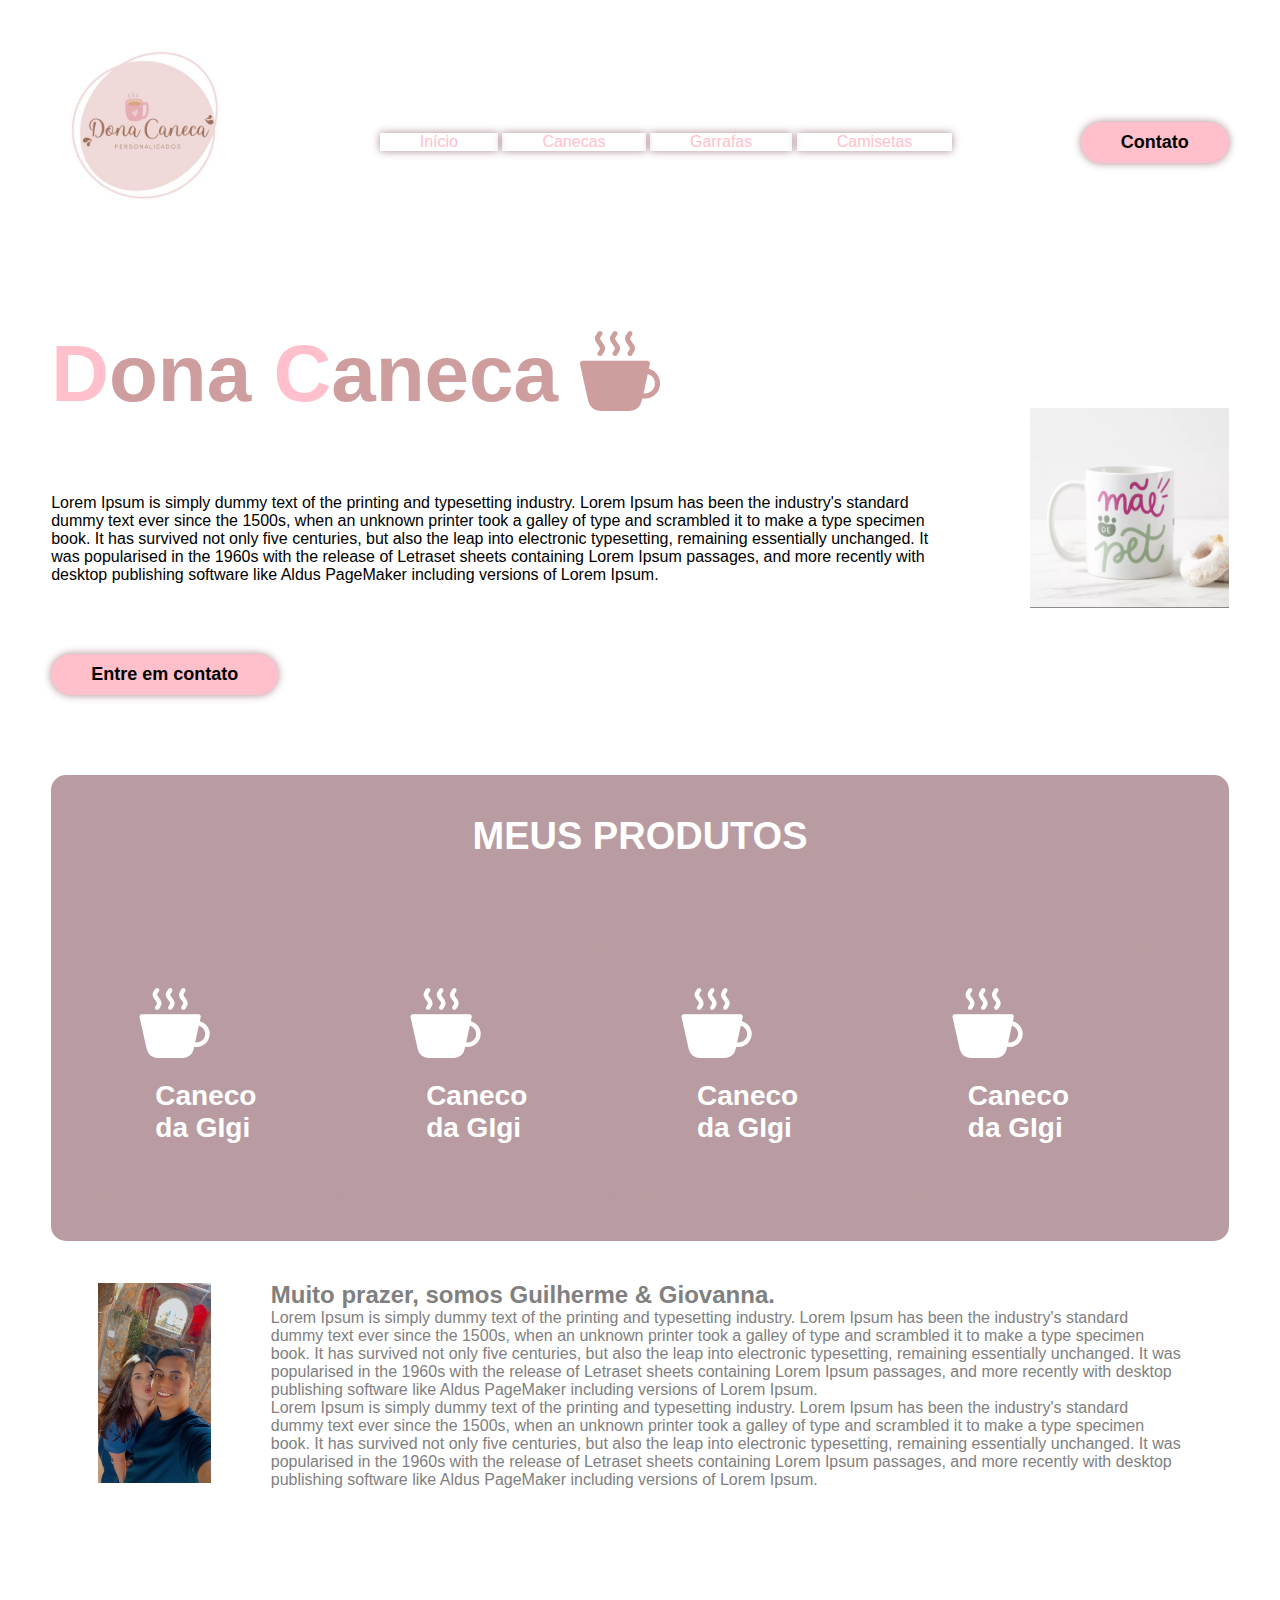
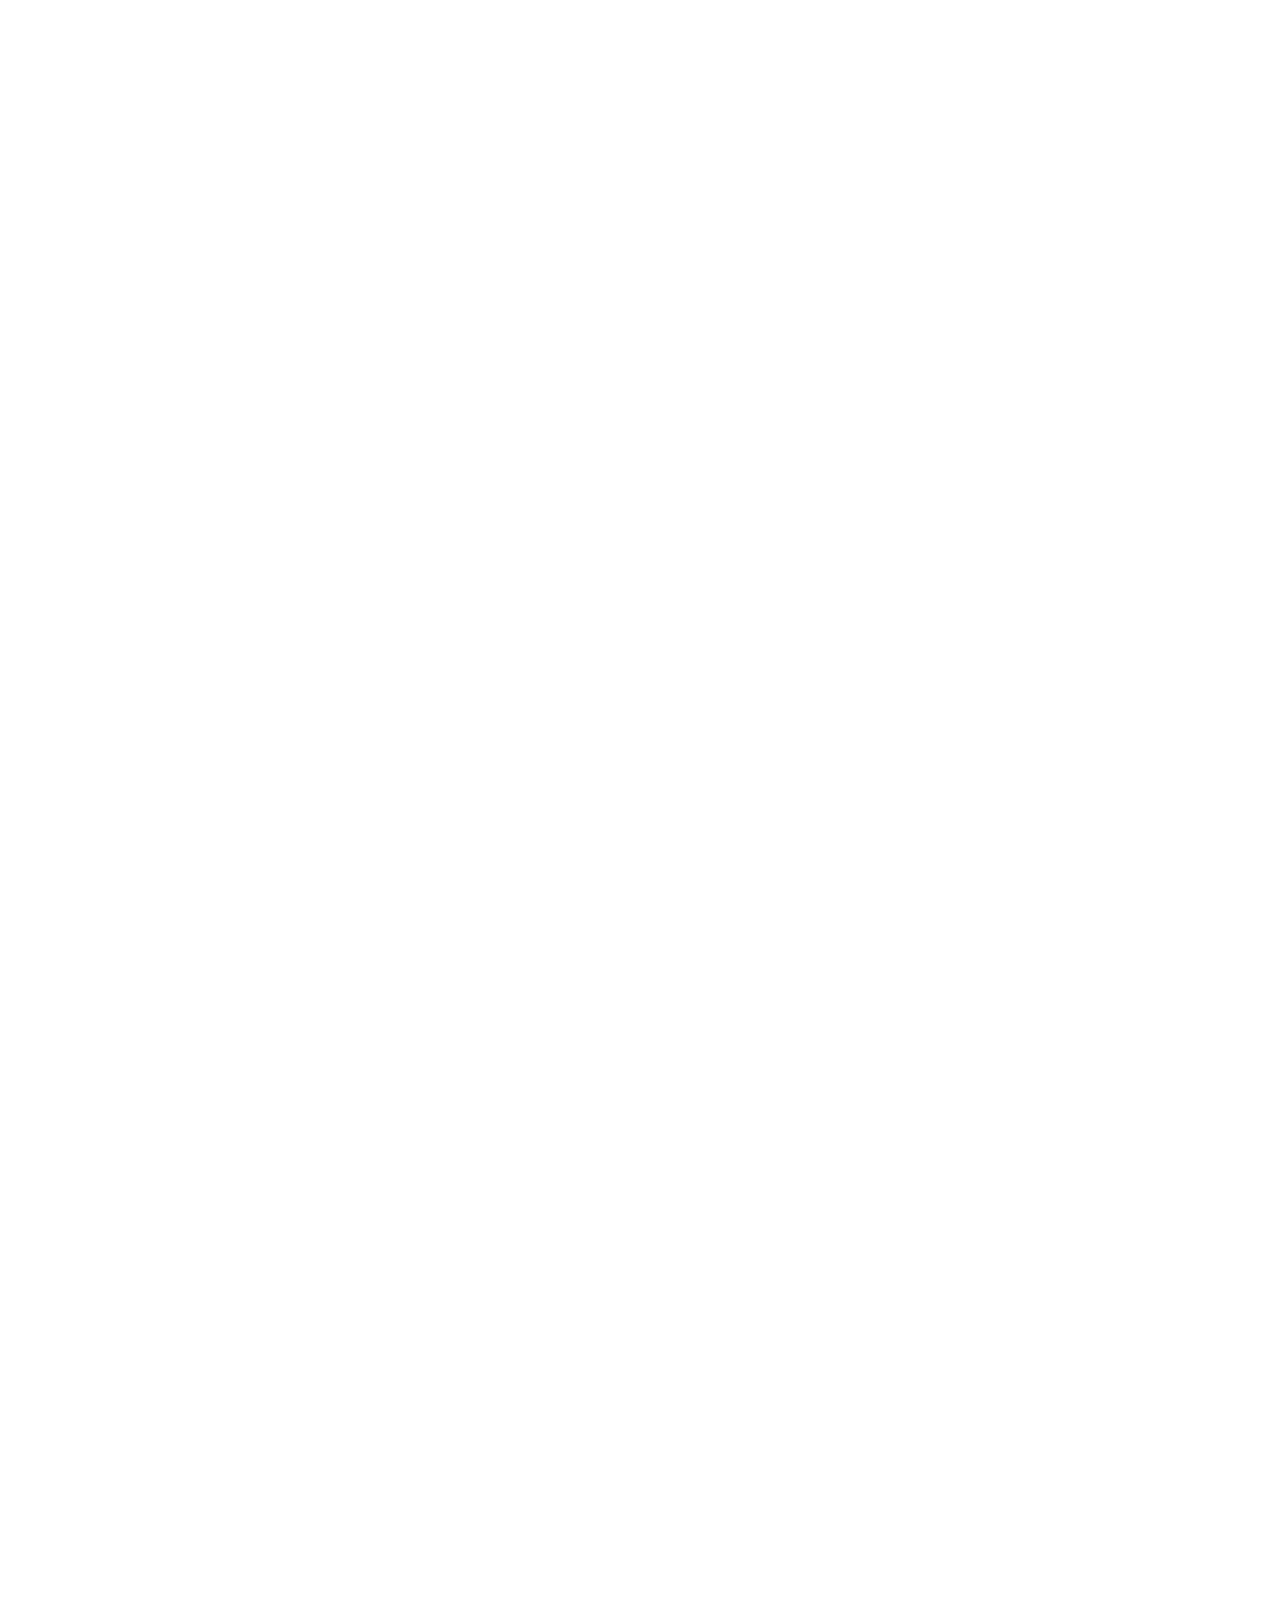
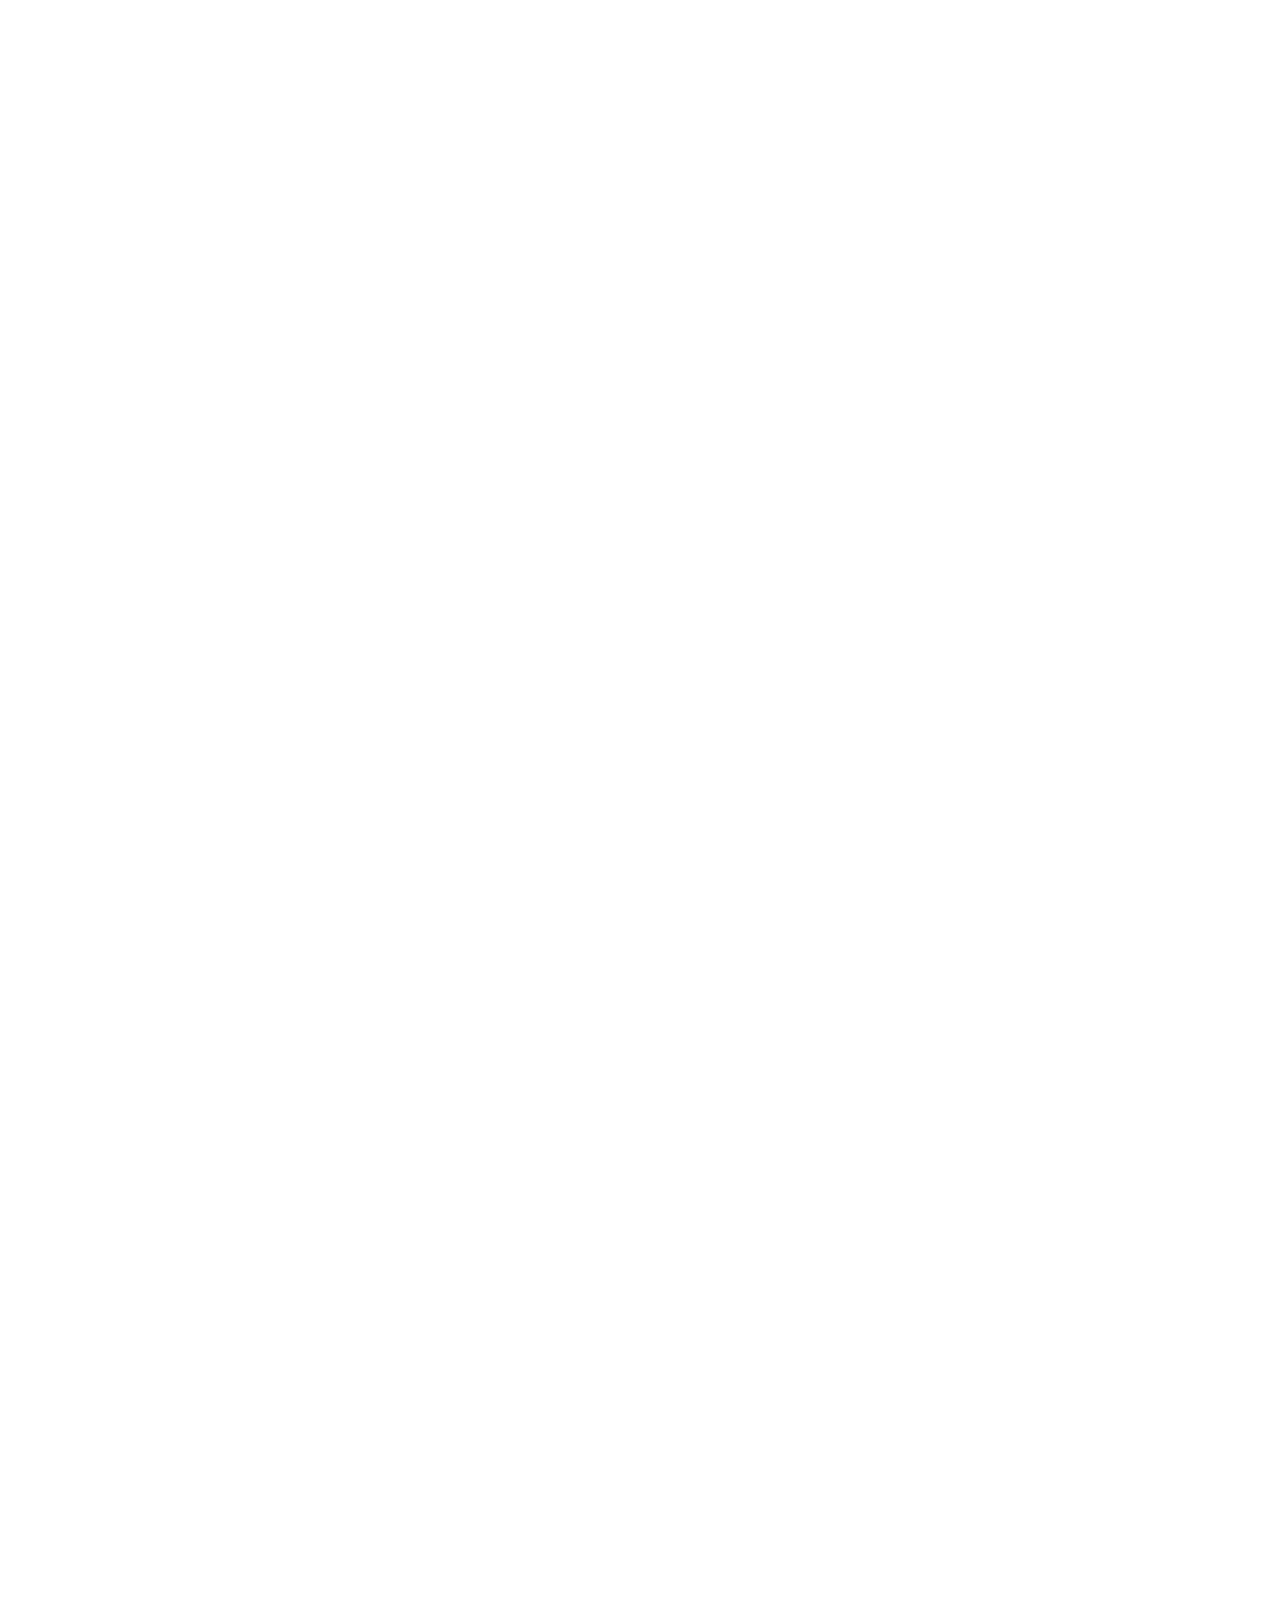
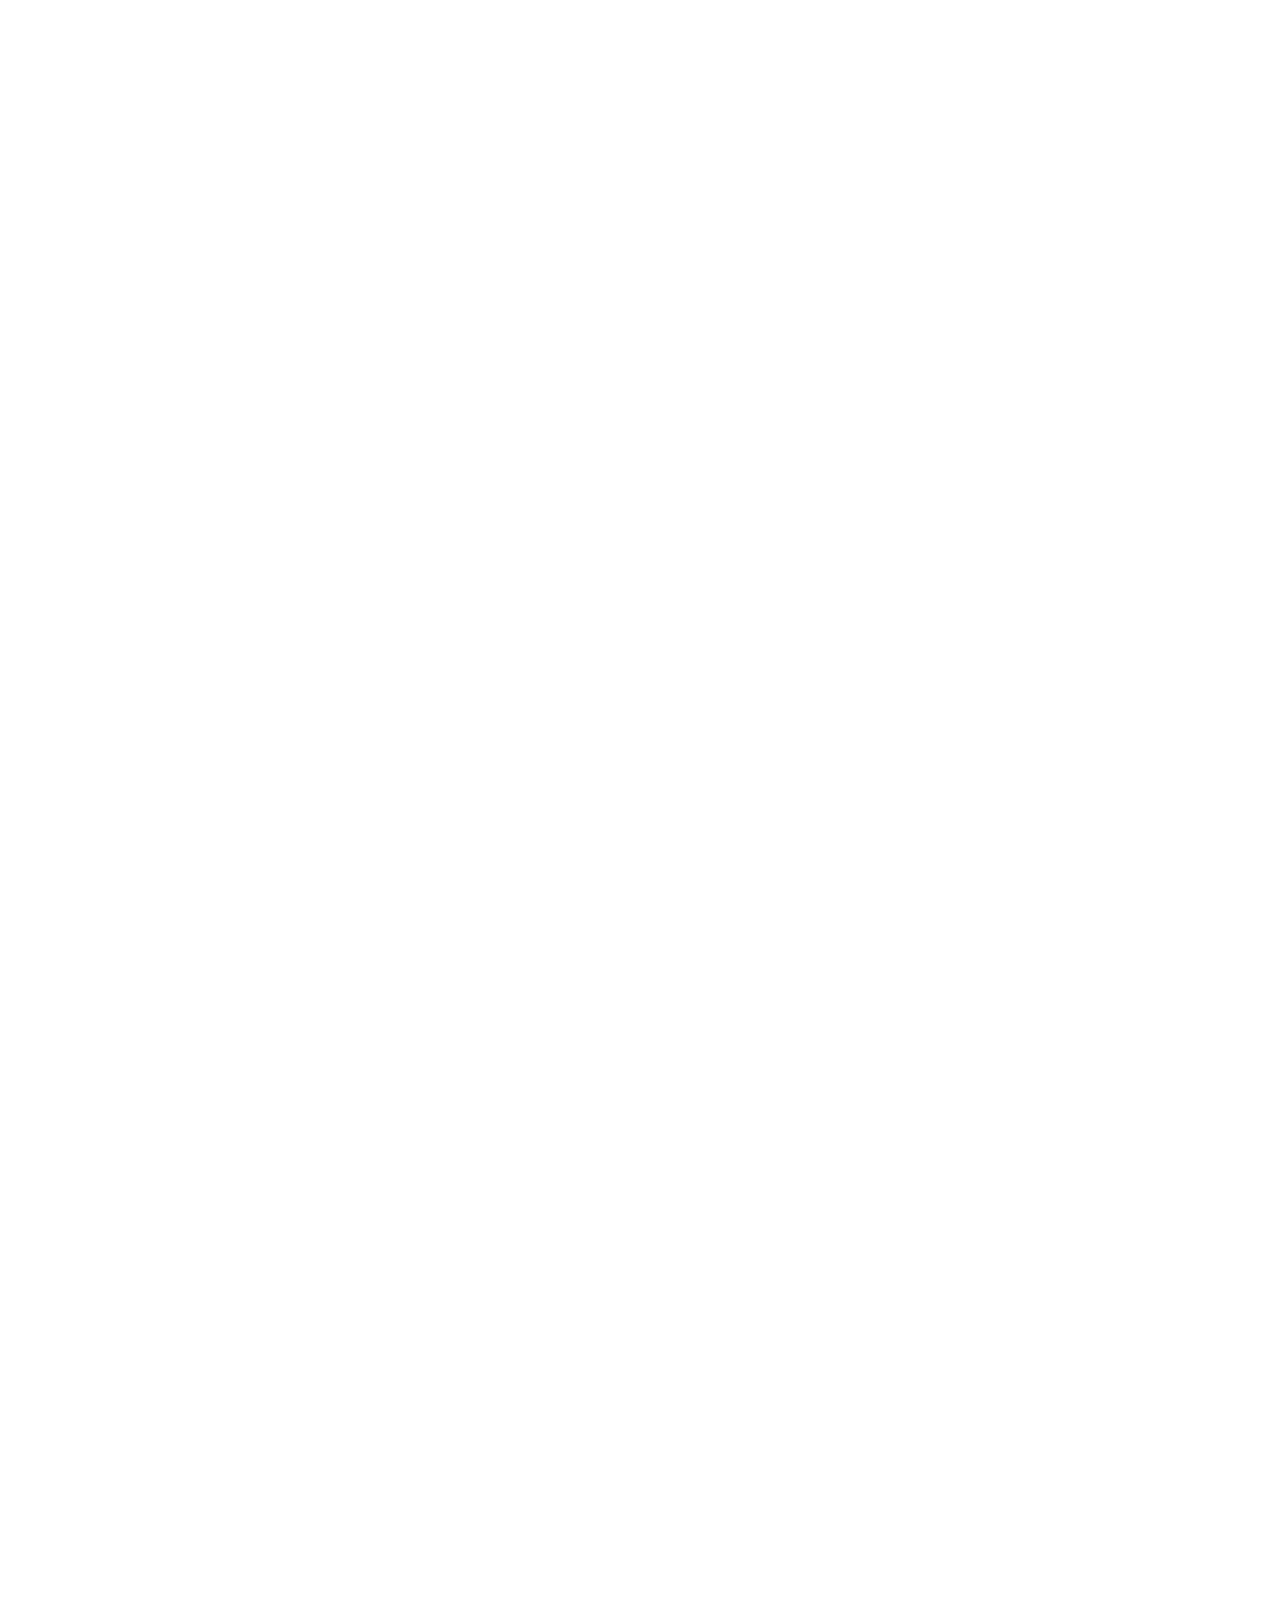
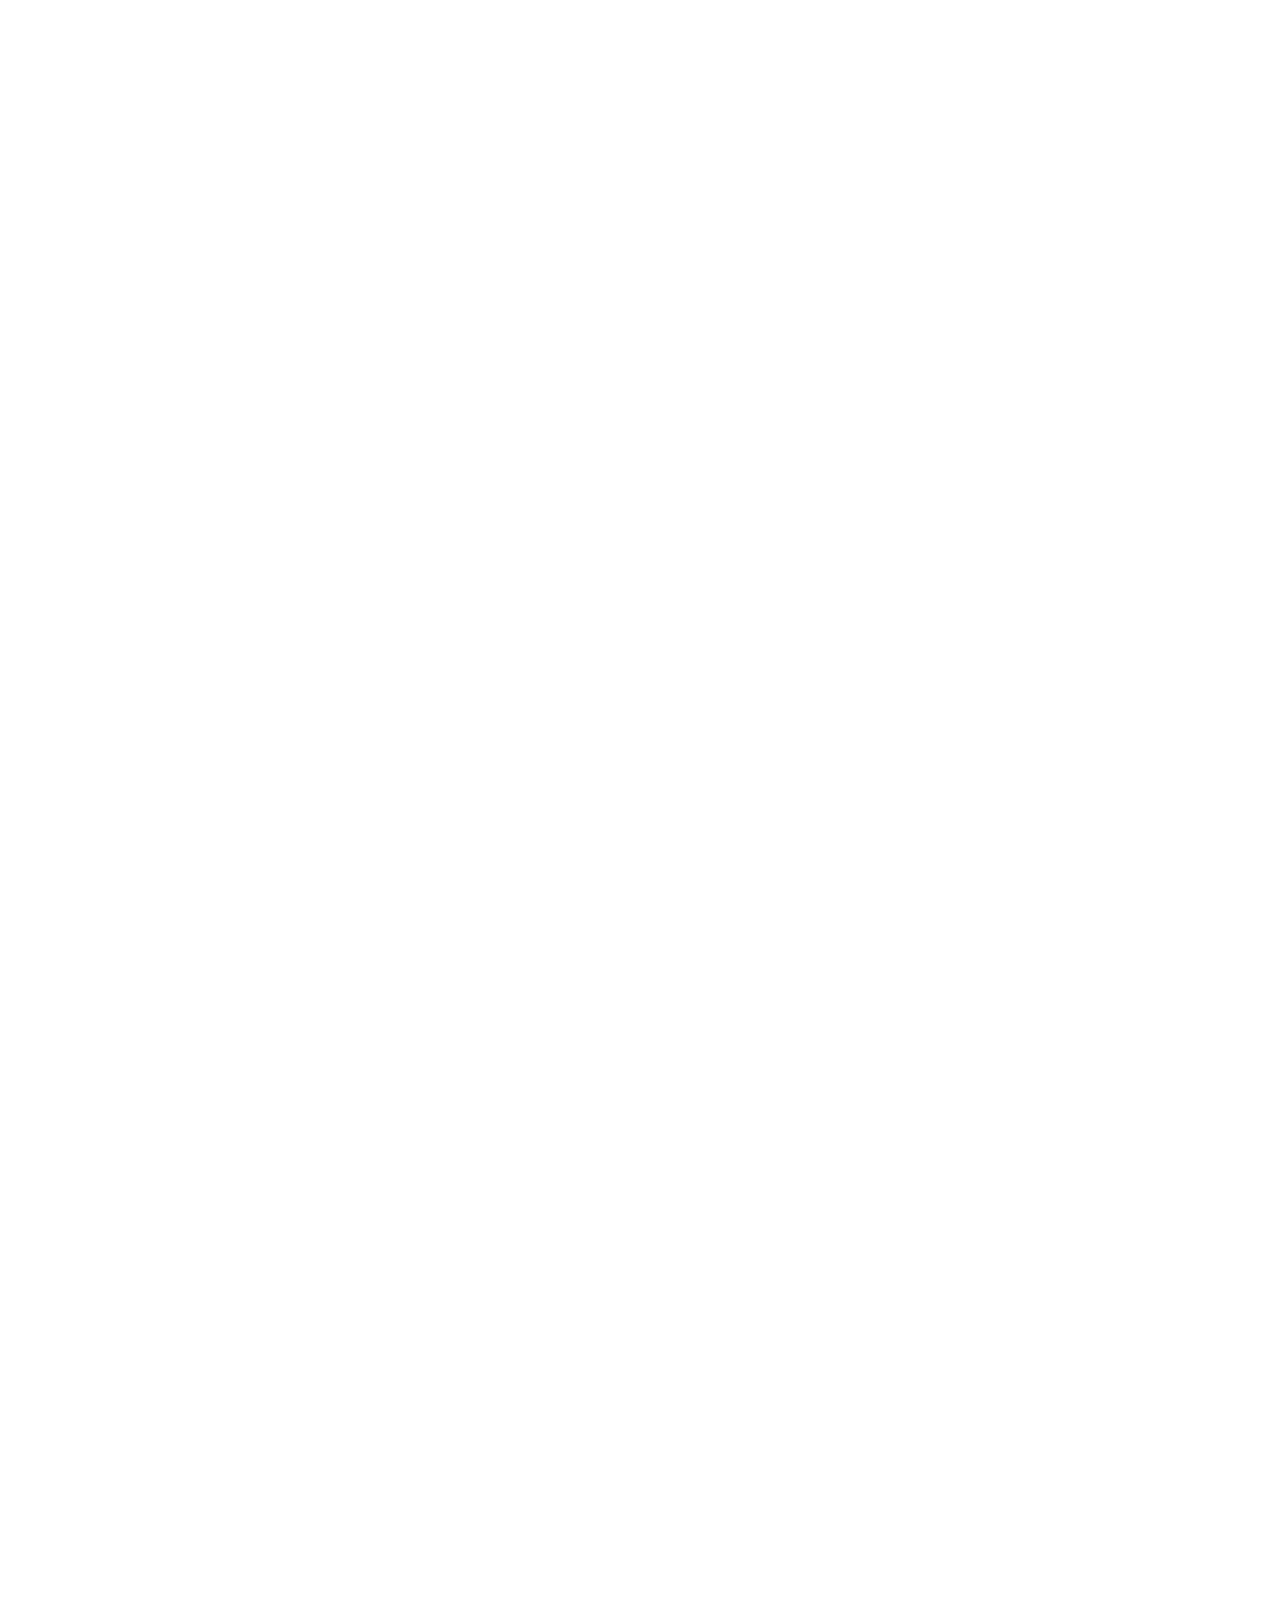
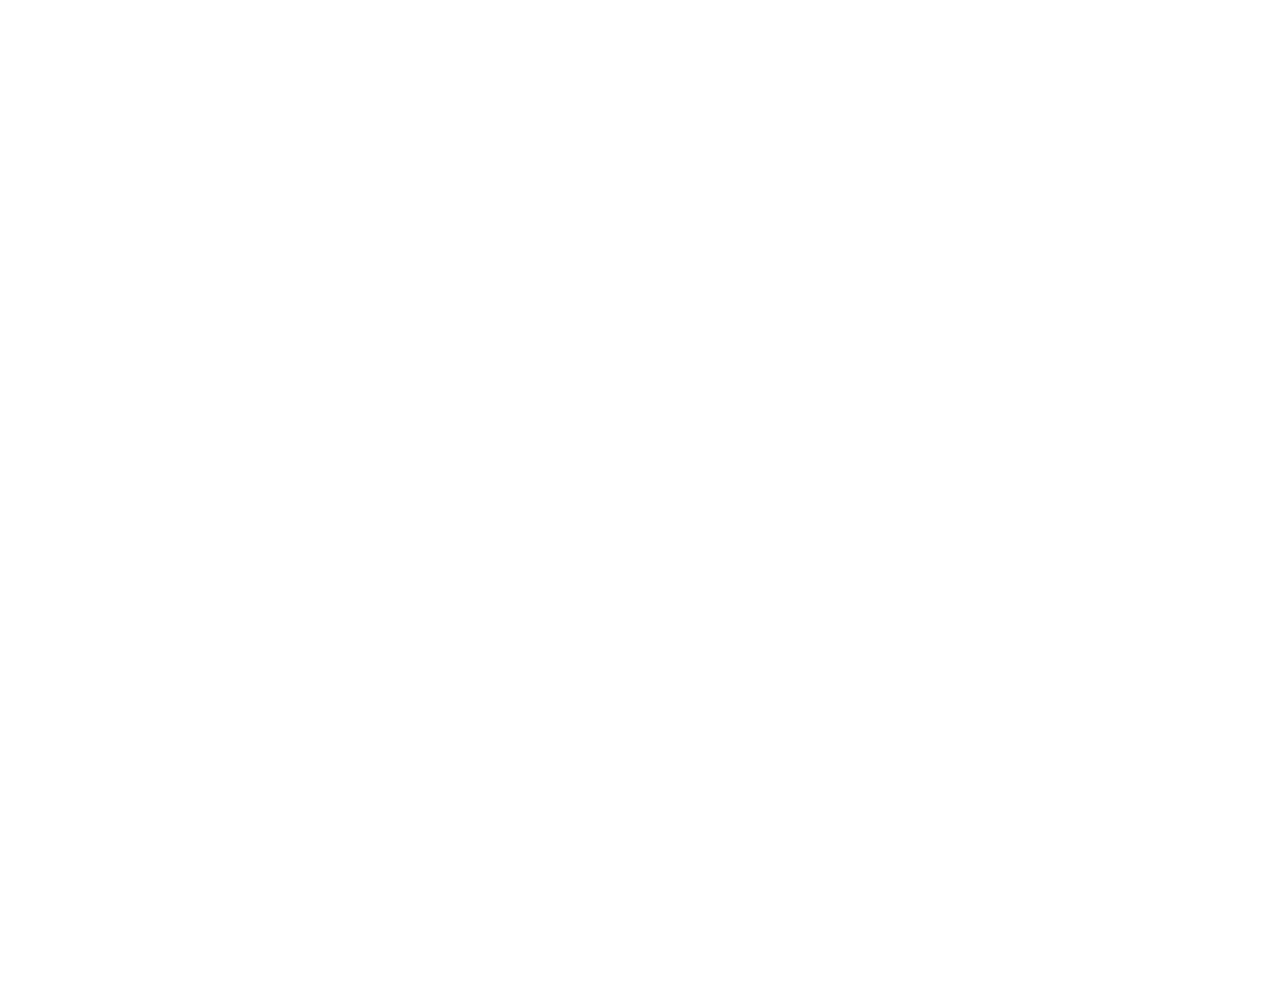
<file: DonaCaneca/index.html>
<!DOCTYPE html>
<html lang="pt-br">
<head>
    <meta charset="UTF-8">
    <meta name="viewport" content="width=device-width, initial-scale=1.0">
    <!--GOOGLE FONTES-->
    <link rel="preconnect" href="https://fonts.googleapis.com">
    <link rel="preconnect" href="https://fonts.gstatic.com" crossorigin>
    <link rel="shortcut icon" type="imagex/png" href="./IMG/caneca-de-cafe.ico">
    <!-- FIM GOOGLE FONTES-->
    <!--BOOTSTRAP ICONS-->
    <link rel="stylesheet" href="https://cdn.jsdelivr.net/npm/bootstrap-icons@1.11.2/font/bootstrap-icons.min.css">
    <!--FIM BOOTSTRAP ICONS-->
    <link rel="stylesheet" href="CSS/main.css">
    <title> Dona Caneca || Ecommerce </title>
    <link rel="icon" type="" href="" />
</head>
<body>

    <header>
          <!-- inicio da interface-->
         <div class="interface">
            <div class="logo">
                <a href="#">
                    <img src="IMG/logorosa.jpg" alt="">
                </a>
            </div><!--logo-->

            <nav class="menu-desktop">
                <ul>
                  <li><a href="#"></a>Início</li>
                  <li><a href="#"></a>Canecas</li>
                  <li><a href="#"></a>Garrafas</li>
                  <li><a href="#"></a>Camisetas</li>
                </ul>
            </nav>
        <div class="btn-contato">
              <a href="#"><button>Contato</button></a>
        </div>

        </div> <!-- fim da interfacce -->
    </header>
    <main>
        <section class="topo-do-site">
            <div class="interface">
                <div class="flex">
                    <div class="txt-topo-site">
                        <h1><span>D</span>ona <span>C</span>aneca</span> <i class="bi bi-cup-hot-fill"></i></h1> 
                        <p>Lorem Ipsum is simply dummy text of the printing and typesetting industry.
                        Lorem Ipsum has been the industry's standard dummy text ever since the 1500s, 
                        when an unknown printer took a galley of type and scrambled it to make a type
                        specimen book. It has survived not only five centuries, but also the leap into
                        electronic typesetting, remaining essentially unchanged. It was popularised
                        in the 1960s with the release of Letraset sheets containing Lorem Ipsum passages,
                        and more recently with desktop publishing software like Aldus PageMaker including
                        versions of Lorem Ipsum.</p>

                         <div class="btn-contato">
                            <a href="#">
                                <button>Entre em contato</button>
                            </a>
                         </div>

                    </div><!--txt-topo-site-->

                    <div class="img-topo-site">
                        <img src="IMG/CANECA MAE DE PET.png" alt="">

                    </div><!--img-topo-site-->
                </div><!--flex-->

            </div><!--interface-->
            <main>
                <section class="topo-do-site">
                </section><!--topo do site-->
                <section class="especialidades">
                    <div class="interface">
                        <h2 class="titulo">MEUS <span>PRODUTOS</span></h2>
                        <div class="flex">
                            <div class="especialidades-box">
                                <i class="bi bi-cup-hot-fill"></i>
                                <h3>Caneco da GIgi</h3>
                            </div><!--especialidades box-->
                            <div class="especialidades-box">
                                <i class="bi bi-cup-hot-fill"></i>
                                <h3>Caneco da GIgi</h3>
                            </div><!--especialidades box-->
                            <div class="especialidades-box">
                                <i class="bi bi-cup-hot-fill"></i>
                                <h3>Caneco da GIgi</h3>
                            </div><!--especialidades box-->
                            <div class="especialidades-box">
                                <i class="bi bi-cup-hot-fill"></i>
                                <h3>Caneco da GIgi</h3>
                            </div><!--especialidades box-->
                            
                            <br>
                            

                        </div><!--flex-->
                    </div><!--interface-->
                </section><!--especialidades-->
                <section class="sobre">
                    <div class="interface">
                        <div class="flex">
                            <div class="img-sobre">
                                <img src="IMG/GuilhermeGiovanna.jpeg" alt="">

                            </div><!--img sobre-->
                            <div class="txt-sobre">
                                <h2>Muito prazer, somos <span>Guilherme & Giovanna.</span> </h2>
                                <p>
                                    Lorem Ipsum is simply dummy text of the printing and typesetting
                                    industry. Lorem Ipsum has been the industry's standard dummy text
                                    ever since the 1500s, when an unknown printer took a galley of
                                    type and scrambled it to make a type specimen book. It has survived
                                    not only five centuries, but also the leap into electronic typesetting, 
                                    remaining essentially unchanged. It was popularised in the 1960s with
                                    the release of Letraset sheets containing Lorem Ipsum passages, and more
                                    recently with desktop publishing software like Aldus PageMaker including
                                    versions of Lorem Ipsum.
                                </p>
                                <p>
                                    Lorem Ipsum is simply dummy text of the printing and typesetting
                                    industry. Lorem Ipsum has been the industry's standard dummy text
                                    ever since the 1500s, when an unknown printer took a galley of
                                    type and scrambled it to make a type specimen book. It has survived
                                    not only five centuries, but also the leap into electronic typesetting, 
                                    remaining essentially unchanged. It was popularised in the 1960s with
                                    the release of Letraset sheets containing Lorem Ipsum passages, and more
                                    recently with desktop publishing software like Aldus PageMaker including
                                    versions of Lorem Ipsum.

                                </p>

                            </div><!--txt sobre-->
                            
                        </div>

                    </div><!--interface-->
                </section><!--sobre-->
            </main>
        </section><!--topo-do-site-->

    </main>
    
</body>
</html>

<!--  -->
</file>
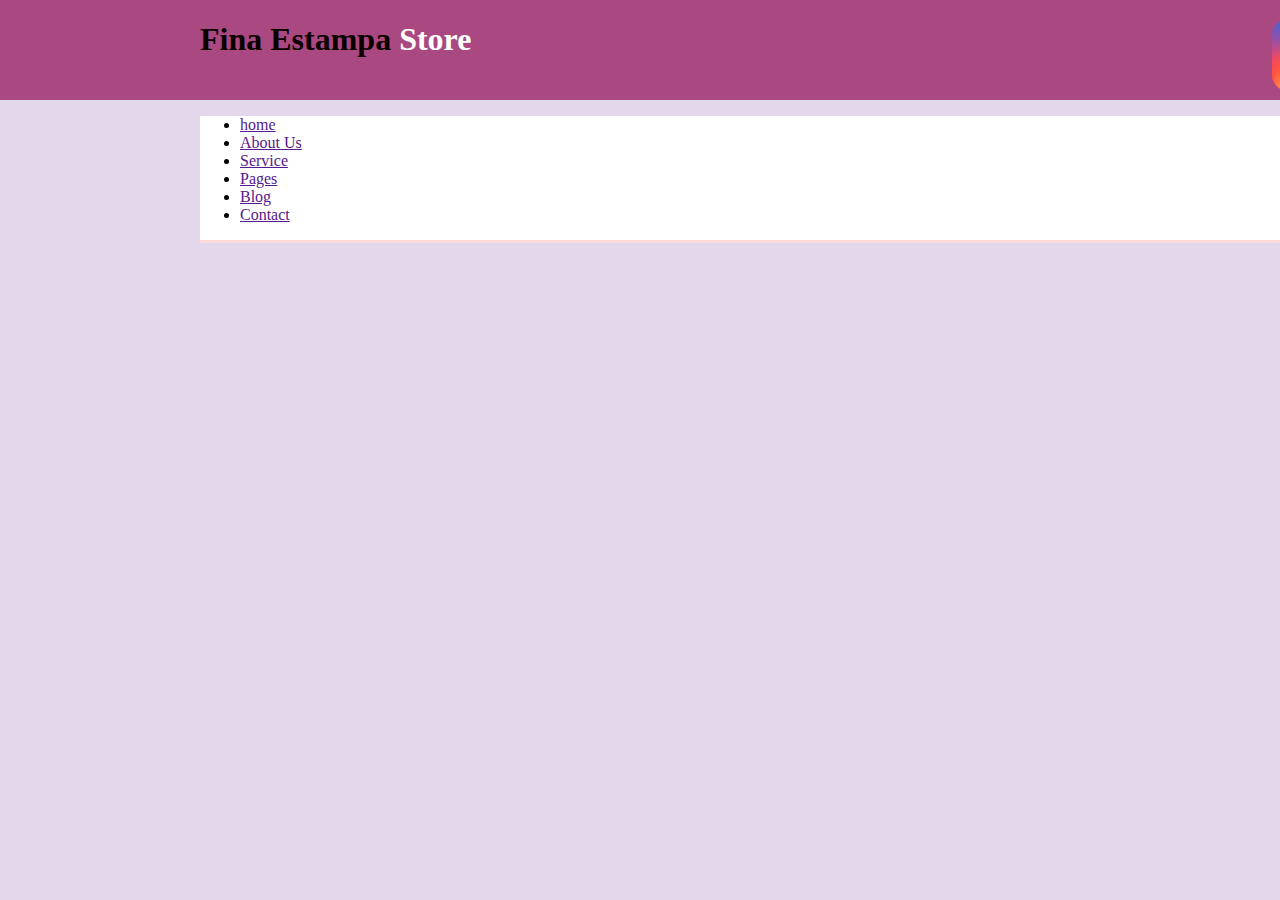
<file: Estamparia Fina Estampa/index.html>
<!DOCTYPE html>
<html lang="pt-br">
<head>
  <link rel="stylesheet" type="text/css" href="./css/main.css">
  <meta charset="UTF-8">
  <meta name="viewport" content="width=device-width, initial-scale=1.0">
  <title>Fina Estampa | Ecommerce</title>
</head>
<body>
  <header class="menu-principal">
    <main>
        <div class="header-1">
             <div class="logo">
                 
                 <h1>Fina Estampa <span>Store</span></h1>
             </div>
          <div class="redes-sociais">
                  <ul>
                    <li><a href=""><img src="/Estamparia Fina Estampa/img/insta.png" alt=""></a></li>
                    <li><a href=""><img src="/Estamparia Fina Estampa/img/email.png" alt=""></a></li>
                    <li><a href=""><img src="/Estamparia Fina Estampa/img/zap.png" alt=""></a></li>
                  </ul>
          </div>
        </div>
    </main>
  </header>
  <main>
    <div class="header-2">
      <div class="menu"></div>
      <ul>
        <li><a href="">home</a></li>
        <li><a href="">About Us</a></li>
        <li><a href="">Service</a> </li>
        <li><a href="">Pages</a></li>
        <li><a href="">Blog</a></li>
        <li><a href="">Contact</a></li>
      </ul>
    </div>
  </main>
  
</body>
</html>
</file>
<file: DonaCaneca/CSS/main.css>
/* ESTILO GERAL */
*{
    margin: 0;
    padding: 0;
    box-sizing: border-box;
    font-family: 'Poppins', sans-serif;
    background-color: ;
}


.flex{
    display: flex;
}

body{
    background-color: white;
    height:  1000vh;
}
.interface{
    max-width: 1280px;
    margin: 0 auto;
}

.flex{
    display: flex;
}

.btn-contato button{
    padding: 10px 40px;
    font-size: 18px;
    font-weight: 600;
    background-color:pink;
    border: 0;
    border-radius: 30px;
    cursor: pointer;
    box-shadow: 0px 0px 8px rgb(169, 136, 141);
}
.btn-contato button:hover{
    box-shadow: 0px 0px 0px pink;
    cursor: pointer;
    transition: 0.5s;
}

h2.titulo{
    color: white;
    font-size: 38px;
    text-align: center;
}
h2.titulo span{
    color: white
}

section.especialidades{
    padding: 40px 4%;
    background-color: pink;}
/* ESTILO DO CABEÇALHO*/
header{
    padding: 40px 4%;
}
header > .interface{
    display: flex;
    align-items: center;
    justify-content: space-between;
    

}
header a{
    color: #5c5c5c;
    text-decoration: none;
    display: inline-block;
    transition: 0.5s;
}
header a:hover{
    color: #999;
    transform: scale(1.05);

}
header nav ul{
    list-style-type: none;
}
header nav ul li{
    display: inline-block;
    padding: 0 40px;
}

img{
    margin-top: px;
    height: 200px;
}
header .menu-desktop{
    color:grey;
    
}
header .menu-desktop:hover{
    color: black;
    transform: scale(1.5s);
    

}
header nav ul li{
    box-shadow: 0px 0px 8px rgb(169, 136, 141);
    color:pink;
}
header nav ul li:hover{
    color: black;
    transform: scale(1.07);
}

/* ESTILO TOPO DO SITE*/
section.topo-do-site{
    padding: 40px 4%;
}

    main section div h1 span{
        color: pink;
        width: 1px;
    }
    section.topo-do-site .flex{
        align-items: center;
        justify-content: center;
        gap: 90px;

    }
    .topo-do-site h1{
        color: #ce9d9d;
        font-size: 80px;
        line-height: 100px;

    }
  .topo-do-site .txt-topo-site p{
    color: blacl;
    margin: 70px 0px;
  }

  .topo-do-site .img-topo-site img{
    position: relative;
    animation: flutuar 2s ease-in-out infinite alternate;
  }

  @keyframes flutuar{
    0%{
        top: 0;
    }
    100%{
        top: 30px;
    }
  }
  /*ESTILO DAS ESPECIALIDADES*/

  section.especialidades{
    padding: 40px 4%;
    background-color: rgb(184, 156, 161);
    border-radius: 15px;

  }
  section.especialidades .flex{
    gap: 20px;
  }
  .especialidades .especialidades-box{
    
    color: rgb(184, 156, 161);
    padding: 40px;
    border: 2px solid ;
    border-radius: 20px;
    margin-top: 85px;
    transition: 1.0s;
    

  }
  .especialidades .especialidades-box:hover{
    transform: scale(1.1);
    box-shadow: 0 0 30px rgb(211, 172, 179);
  }

  .especialidades .especialidades-box i{
    font-size: 70px;
    color: white;

  }
  .especialidades .especialidades-box h3{
    color: white;
    font-size: 28px;
    margin: 15px; 0;
    
  }

  /* ESTILO DO SOBRE*/
  section.sobre{
    padding: 40px 4%;
  }

  section.sobre .flex{
    align-items: center;
    gap: 60px;
  }
.sobre .txt-sobre{
    color: grey;

}
</file>
<file: Estamparia Fina Estampa/css/main.css>
body{
    font: 'arial';
    width: 100%;
    height: 100%;
    background-color: rgb(227, 215, 235);
    margin: 0 auto;
}

.menu-principal{
    width: 100%;
    background-color: #a94881;
    height: 100px;

}
main {
    margin: 0 auto;
    width: 9000px;
    float: left;
    position: relative;
    margin-left: 200px;
    margin-right: 100px;
    height: 90px;
    
    
}

.logo{
    height: 80px;
    color: rgb(10, 0, 0);  

}
.logo span{ 
    color: white;
}

.redes-sociais ul li{
    margin-left: 20px;
    display: inline-block;
    float: left;
    list-style: none;
    position: relative;
    padding: 0px;
    bottom: 110px;
    
}
.redes-sociais{
   margin-left: 1000px;
}
.header-2{
    background-color: white;
    width: 100%;
    border-bottom: 3px solid #ffdada;
}
.menu{
    
}
</file>
